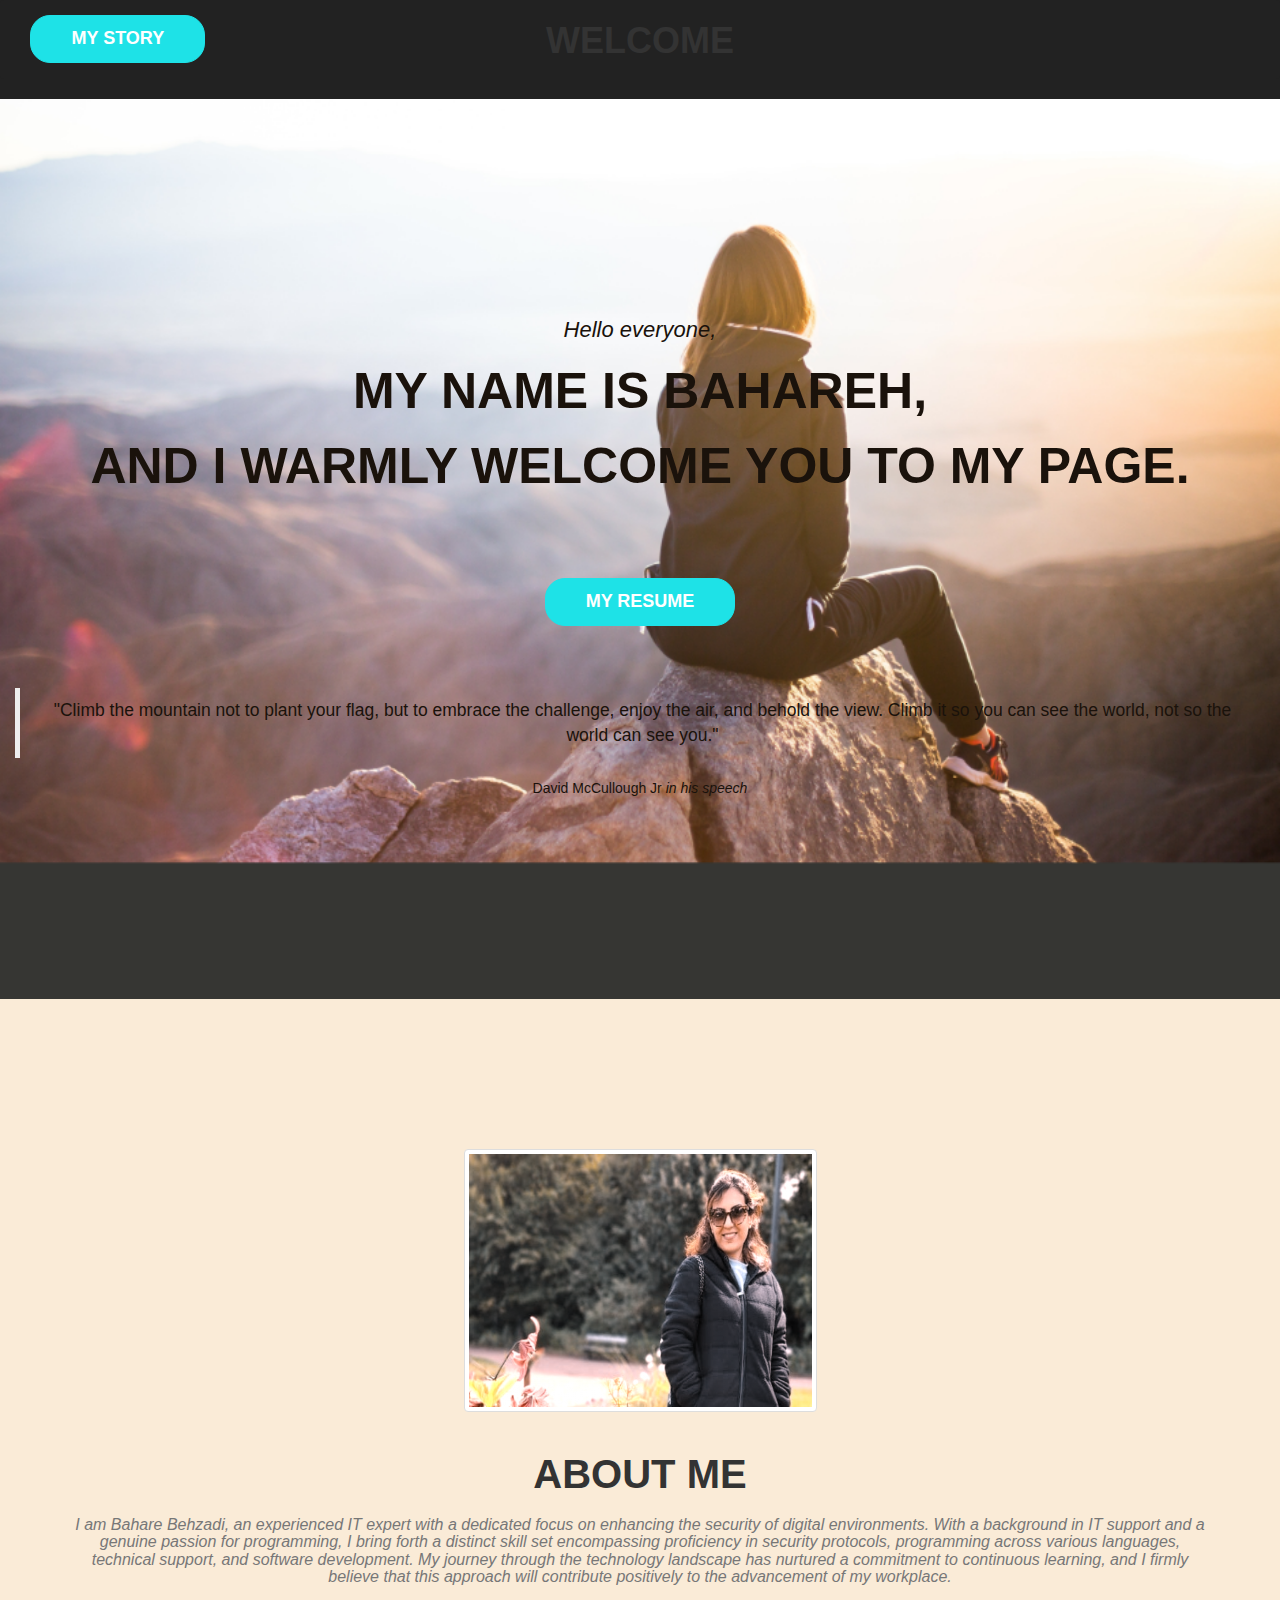
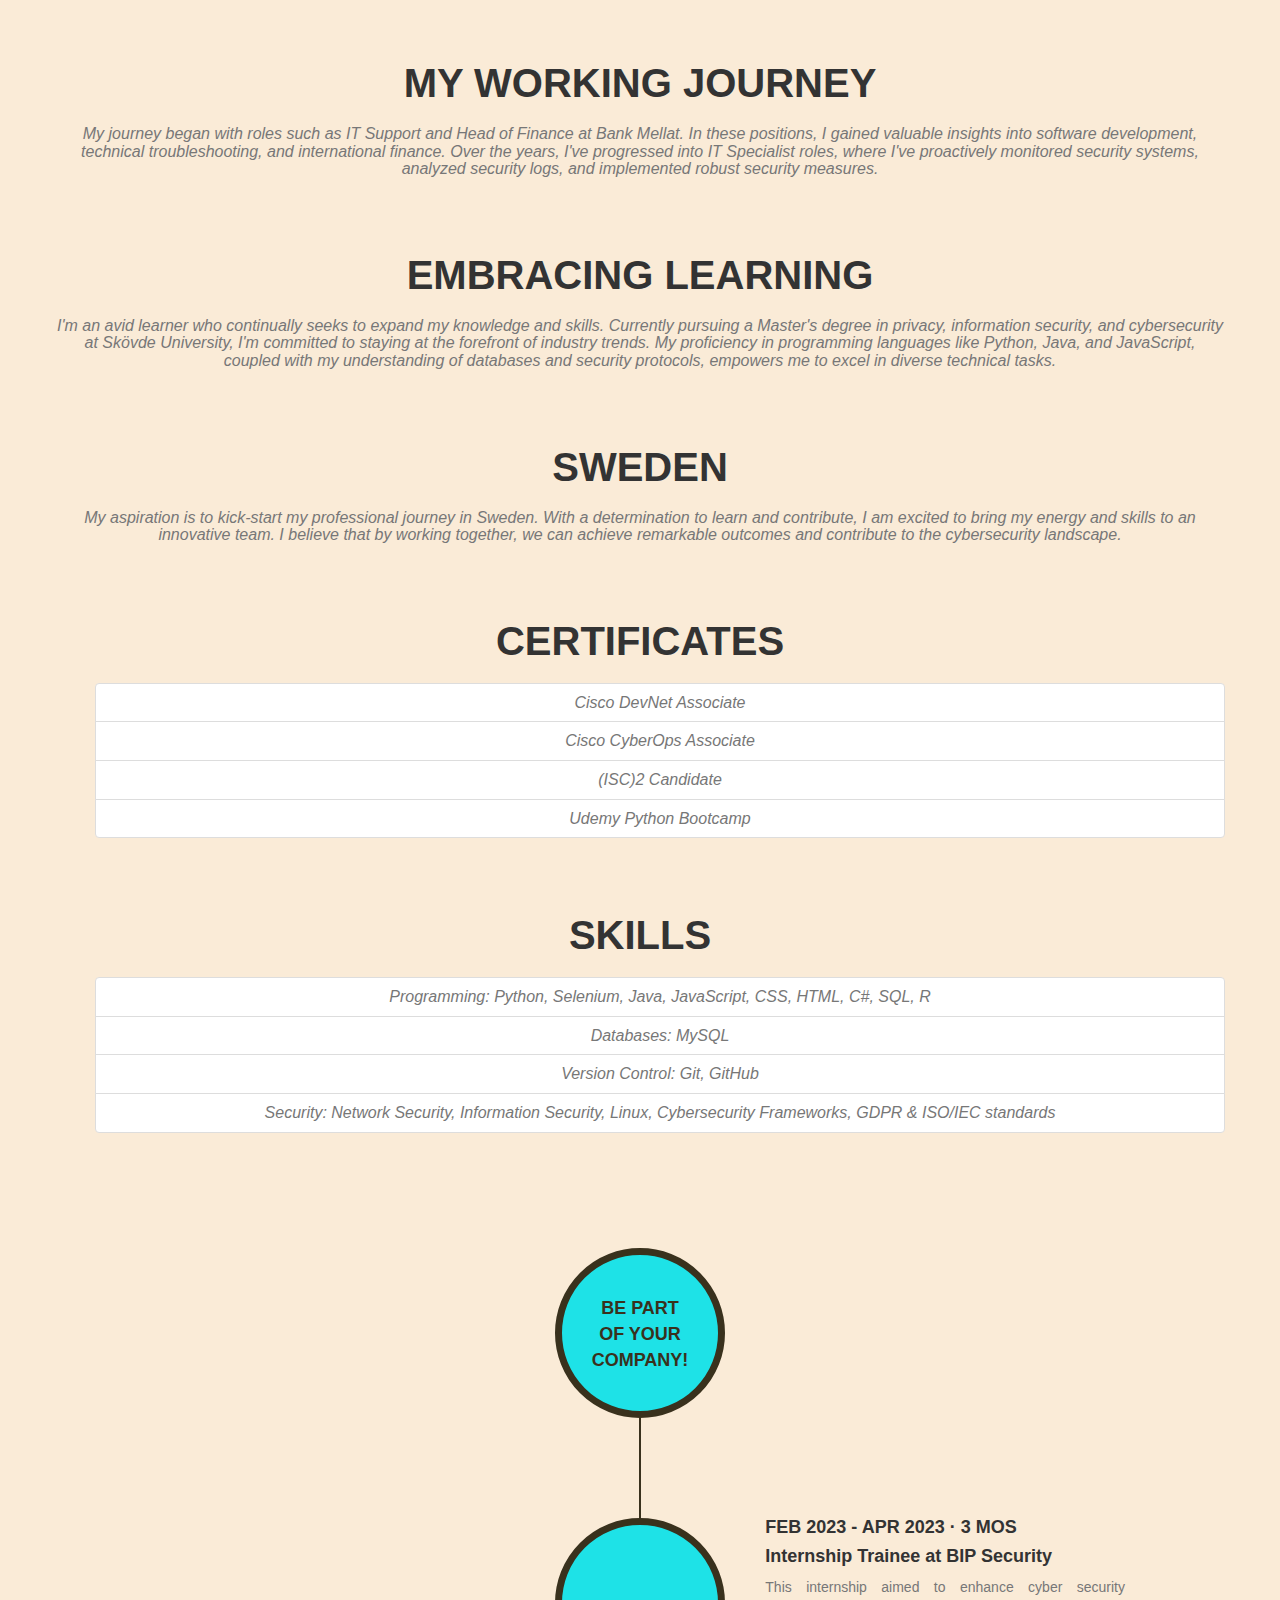
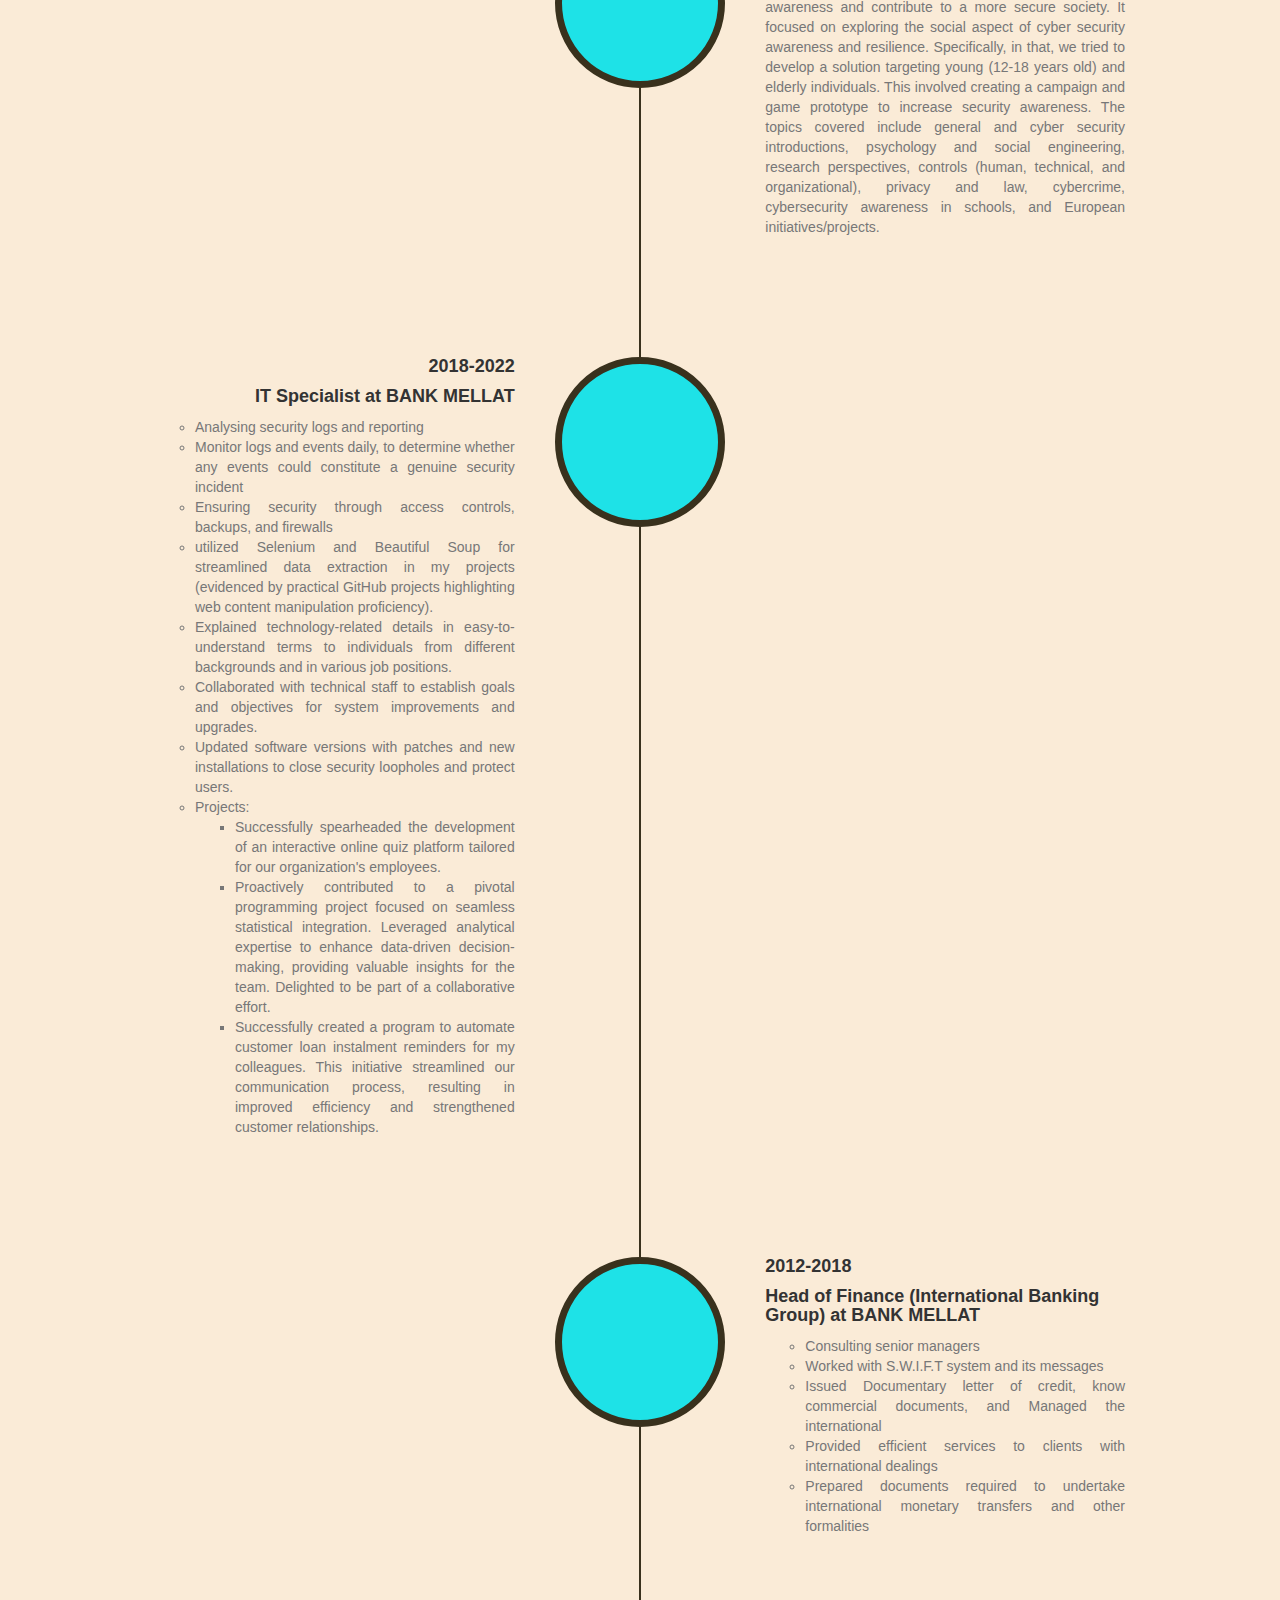
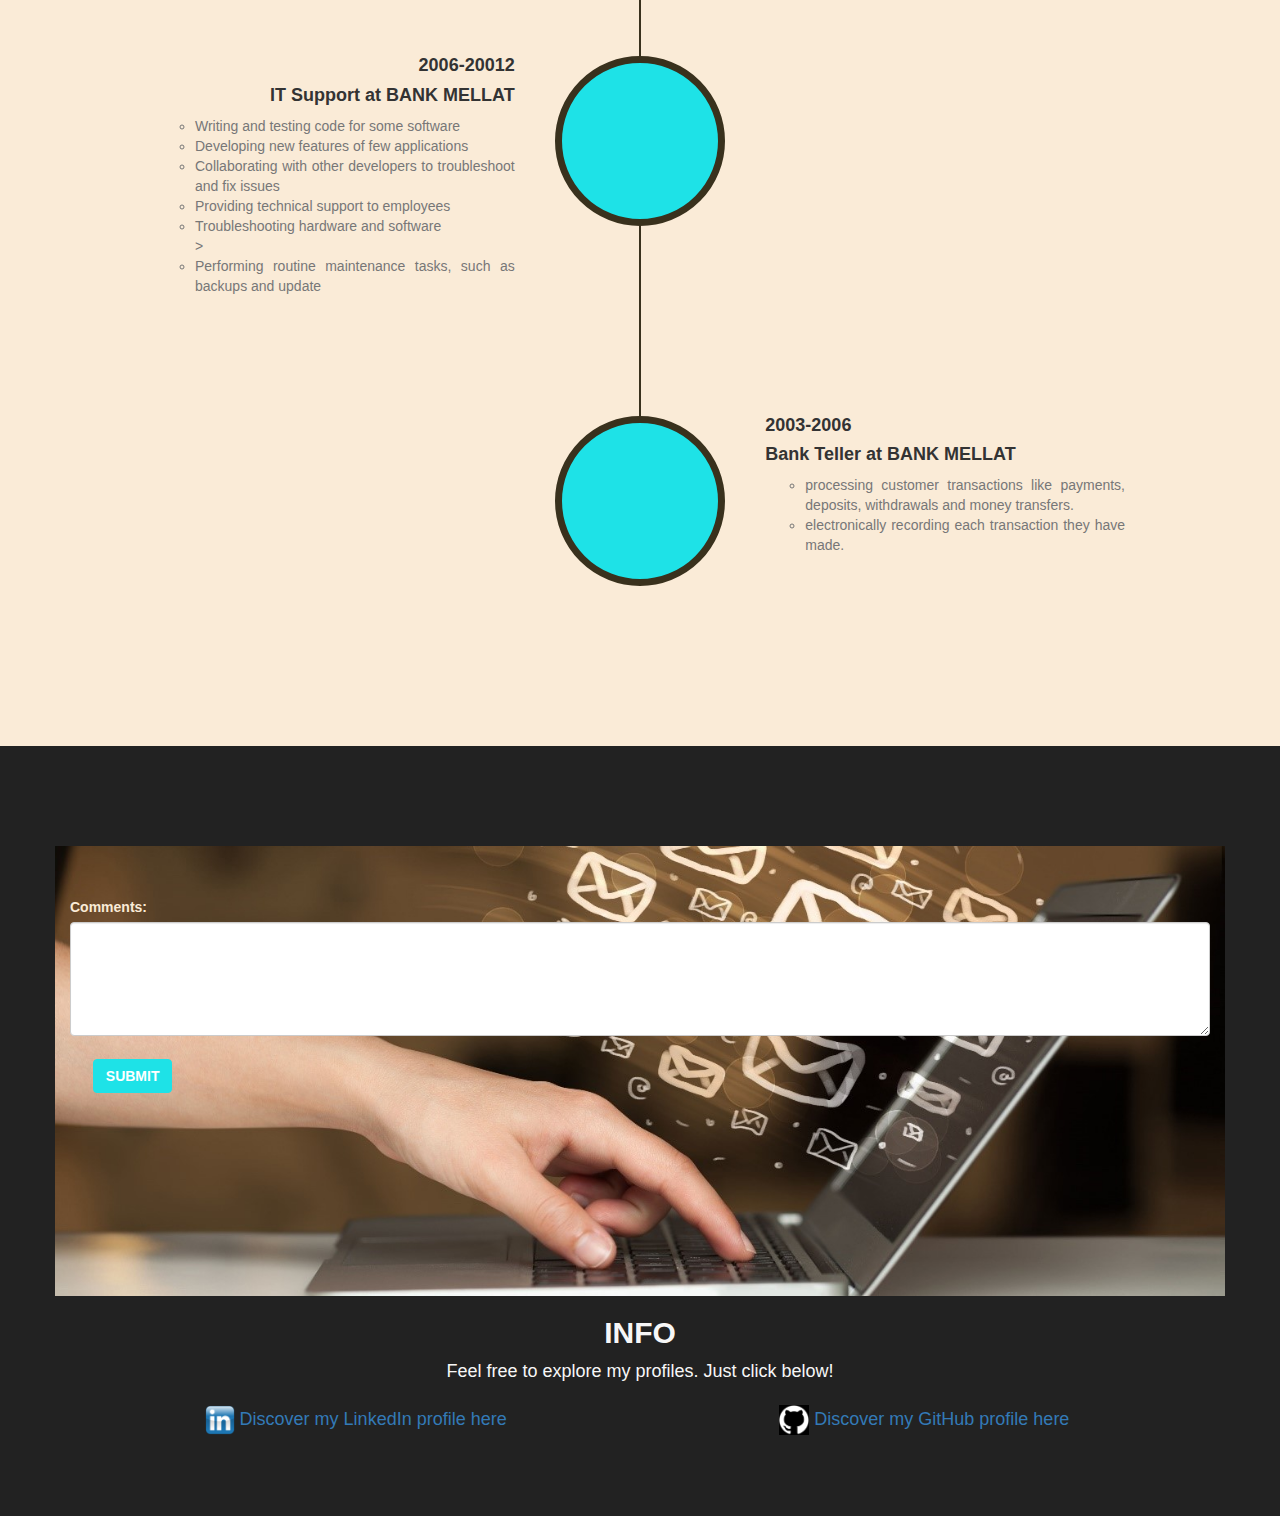
<file: index.html>
<!DOCTYPE html>
<html>
<head>
  <meta name="viewport" content="width=device-width, initial-scale=1">
  <link rel="stylesheet" href="https://maxcdn.bootstrapcdn.com/bootstrap/3.3.7/css/bootstrap.min.css"> 
  <link rel="stylesheet" href="style2.css">
</head>
<body>

<!-- Navigation -->
<nav class="navbar navbar-default">
  <div class="container-fluid">
    <div class="row">
      <div class="col-xs-3">
        <button type="button" class="btn btn-xl" data-toggle="collapse" data-target="#demo">My Story</button>
      </div>
      <div class="col-xs-6 text-center">
        <h1 class="text-light text-uppercase">Welcome</h1>
      </div>
    </div>
    <div id="demo" class="collapse">
      <h5 id="header-title">If you want to know about my life story, click <a href="page2.html">here</a></h5>
    </div>
  </div>
</nav>

<!-- Header -->
<header>
  <div class="container-fluid">
    <br>
    <div class="intro-text">
      <div class="intro-lead-in">Hello everyone,</div>
      <div class="intro-heading">My name is Bahareh,</div>
      <div class="intro-heading">and I warmly welcome you to my page.</div>
      <a href="#resume" class="page-scroll btn btn-xl">My Resume</a>
      <figure class="text-center">
        <blockquote class="blockquote">
          <p>"Climb the mountain not to plant your flag, but to embrace the challenge, enjoy the air, and behold the view. 
            Climb it so you can see the world, not so the world can see you."</p>
        </blockquote>
        <figcaption class="blockquote-footer">
          David McCullough Jr <cite title="Source Title">in his speech</cite>
        </figcaption>
      </figure>
    </div>
  </div>
</header>  

    <!-- Resume Section -->
    <section>
      <div class="container">
        <div class="text-center p-5">
          <img src="mypic4.png" class="img-thumbnail" alt="picture of author">
        </div>
        <br><br>
          <div class="row">
              <div class="col-lg-12 text-center">
                  <h2 class="section-heading">About me</h2>
                  <h3 class="section-subheading text-muted">I am Bahare Behzadi, an experienced IT expert with a dedicated focus on enhancing the security of digital environments. 
                    With a background in IT support and a genuine passion for programming, I bring forth a distinct skill set encompassing proficiency in security protocols, programming across various languages,
                     technical support, and software development. My journey through the technology landscape has nurtured a commitment to continuous learning, and I firmly believe that this approach will contribute
                      positively to the advancement of my workplace.</h3>
              </div>
          </div>
          <div class="row">
            <div class="col-lg-12 text-center">
                <h2 class="section-heading">My Working Journey</h2>
                <h3 class="section-subheading text-muted">My journey began with roles such as IT Support and Head of Finance at Bank Mellat. In these positions, I gained valuable insights into software development, technical troubleshooting, and international finance. 
                  Over the years, I've progressed into IT Specialist roles, where I've proactively monitored security systems, analyzed security logs, and implemented robust security measures.</h3>
          </div>
          <div class="row">
            <div class="col-lg-12 text-center">
                <h2 class="section-heading">Embracing Learning</h2>
                <h3 class="section-subheading text-muted">I'm an avid learner who continually seeks to expand my knowledge and skills. Currently pursuing a Master's degree in privacy, information security, and cybersecurity at Skövde University, I'm committed to staying at the forefront of industry trends. 
                  My proficiency in programming languages like Python, Java, and JavaScript, coupled with my understanding of databases and security protocols, empowers me to excel in diverse technical tasks.</h3>
            </div>
          </div>
          <div class="row">
            <div class="col-lg-12 text-center">
               <h2 class="section-heading">Sweden</h2>
               <h3 class="section-subheading text-muted">My aspiration is to kick-start my professional journey in Sweden. With a determination to learn and contribute, I am excited to bring my energy and skills to an innovative team. 
                I believe that by working together, we can achieve remarkable outcomes and contribute to the cybersecurity landscape.</h3>
            </div>
          </div>
          <div class="row">
            <div class="col-lg-12 text-center">
              <h2 class="section-heading">CERTIFICATES</h2>
              <h3 class="section-subheading text-muted">
                <ul class="list-group-flush">
                  <li class="list-group-item">Cisco DevNet Associate</li>
                  <li class="list-group-item">Cisco CyberOps Associate</li>
                  <li class="list-group-item">(ISC)2 Candidate</li>
                  <li class="list-group-item">Udemy Python Bootcamp</li>
                </ul>
              </h3>
            </div>
          </div>
          <div class="row">
            <div class="col-lg-12 text-center">
              <h2 class="section-heading">Skills</h2>
              <h3 class="section-subheading text-muted">
                <ul class="list-group-flush">
                <li class="list-group-item">Programming: Python, Selenium, Java, JavaScript, CSS, HTML, C#, SQL, R</li>
                <li class="list-group-item">Databases: MySQL</li>
                <li class="list-group-item">Version Control: Git, GitHub</li>
                <li class="list-group-item">Security: Network Security, Information Security, Linux, Cybersecurity Frameworks, GDPR & ISO/IEC standards</li>
                </ul>
              </h3>
            </div>
          </div>          
          <div class="row"  id="resume">
              <br><br>
              <div class="col-lg-12">
                  <ul class="timeline">
                    <li class="timeline-inverted">
                      <div class="timeline-image">
                          <h4>Be Part
                              <br>Of your
                              <br>company!</h4>
                      </div>
                      </li>
                      <li class="timeline-inverted">
                        <div class="timeline-image">     
                        </div>
                        <div class="timeline-panel">
                            <div class="timeline-heading">
                                <h4>Feb 2023 - Apr 2023 · 3 mos</h4>
                                <h4 class="subheading">Internship Trainee at BIP Security</h4>
                            </div>
                            <div class="timeline-body">
                                <p class="text-muted">This internship aimed to enhance cyber security awareness and contribute to a more secure society. It focused on exploring the social aspect of cyber security awareness and resilience. Specifically, in that, we tried to develop a solution targeting young (12-18 years old) and elderly individuals. This involved creating a campaign and game prototype to increase security awareness. The topics covered include general and cyber security introductions, psychology and social engineering, research perspectives, controls (human, technical, and organizational), privacy and law, cybercrime, cybersecurity awareness in schools, and European initiatives/projects.
                                  </p>
                            </div>
                        </div>
                      </li>
                      <li>
                          <div class="timeline-image">                              
                          </div>
                          <div class="timeline-panel">
                              <div class="timeline-heading">
                                  <h4>2018-2022</h4>
                                  <h4 class="subheading">IT Specialist at BANK MELLAT</h4>
                              </div>
                              <div class="timeline-body">
                                <ul class="text-muted">
                                  <li>Analysing security logs and reporting</li>
                                  <li>Monitor logs and events daily, to determine whether any events could constitute a genuine security incident</li>
                                  <li>Ensuring security through access controls, backups, and firewalls</li>
                                  <li>utilized Selenium and Beautiful Soup for streamlined data extraction in my projects (evidenced by practical GitHub projects highlighting web content manipulation proficiency).</li> 
                                  <li>	Explained technology-related details in easy-to-understand terms to individuals from different backgrounds and in various job positions.</li> 
                                  <li>Collaborated with technical staff to establish goals and objectives for system improvements and upgrades.</li>
                                  <li>	Updated software versions with patches and new installations to close security loopholes and protect users.</li>
                                  <li>	Projects:
                                    <ul class="text-muted">
                                      <li>Successfully spearheaded the development of an interactive online quiz platform tailored for our organization's employees.</li>
                                      <li>Proactively contributed to a pivotal programming project focused on seamless statistical integration. Leveraged analytical expertise to enhance data-driven decision-making, providing valuable insights for the team. Delighted to be part of a collaborative effort. </li>
                                      <li>Successfully created a program to automate customer loan instalment reminders for my colleagues. This initiative streamlined our communication process, resulting in improved efficiency and strengthened customer relationships.</li>
                                    </ul>
                                  </li>
                                </ul>
                              </div>
                          </div>
                      </li>
                      <li class="timeline-inverted">
                          <div class="timeline-image">     
                          </div>
                          <div class="timeline-panel">
                              <div class="timeline-heading">
                                  <h4>2012-2018</h4>
                                  <h4 class="subheading">Head of Finance (International Banking Group) at BANK MELLAT</h4>
                              </div>
                              <div class="timeline-body">
                                  <ul class="text-muted">
                                    <li>Consulting senior managers</li>
                                    <li>Worked with S.W.I.F.T system and its messages</li>
                                    <li>Issued Documentary letter of credit, know commercial documents, and Managed the international</li>
                                    <li>Provided efficient services to clients with international dealings</li>
                                    <li>Prepared documents required to undertake international monetary transfers and other formalities</li>
                                  </ul>
                              </div>
                          </div>
                      </li>
                      <li>
                          <div class="timeline-image">
                          </div>
                          <div class="timeline-panel">
                              <div class="timeline-heading">
                                  <h4>2006-20012</h4>
                                  <h4 class="subheading">IT Support at BANK MELLAT</h4>
                              </div>
                              <div class="timeline-body">
                                  <ul class="text-muted">
                                    <li>Writing and testing code for some software</li>
                                    <li>Developing new features of few applications</li>
                                    <li>Collaborating with other developers to troubleshoot and fix issues</li>
                                    <li>Providing technical support to employees</li>
                                    <li>Troubleshooting hardware and software</li>>
                                    <li>Performing routine maintenance tasks, such as backups and update</li>
                                  </ul>
                              </div>
                          </div>
                      </li>
                      <li class="timeline-inverted">
                          <div class="timeline-image">
                           </div>
                          <div class="timeline-panel">
                              <div class="timeline-heading">
                                  <h4>2003-2006</h4>
                                  <h4 class="subheading">Bank Teller at BANK MELLAT</h4>
                              </div>
                              <div class="timeline-body">
                                  <ul class="text-muted">
                                    <li>processing customer transactions like payments, deposits, withdrawals and money transfers.</li>
                                    <li>electronically recording each transaction they have made.</li>
                                  </ul>
                              </div>
                          </div>
                      </li>
                  </ul>
              </div>
          </div>
      </div>
  </section>
  <!-- footer Section -->
  <footer class="footer d-flex flex-column bd-highlight mb-2">
    <div class="messages">
      <div class="container mt-3">
        <form  onsubmit="return validateForm()">
          <div class="mb-3 mt-3">
            <label for="comment">Comments:</label>
            <textarea class="form-control" rows="5" id="comment" name="text"></textarea>
          </div>
          <button type="submit" class="btn btn-primary mt-3">Submit</button>
        </form>
      </div>
    </div>
    <div class="p-2 bd-highlight">
        <h2 class="text-light text-uppercase">info</h2>
    </div>
    <div class="row footer-content">
        <div class="col-xs-12 text-center">
            <p class="text-light">Feel free to explore my profiles. Just click below!</p>
        </div>
        <div class="col-xs-6 text-center">
            <a href="https://www.linkedin.com/in/bahareh-behzadi-39a7625a/" target="_blank" class="btn btn-outline-info btn-lg">
                <img src="linkedin.png" width="30" /> Discover my LinkedIn profile here
            </a>
        </div>
        <div class="col-xs-6 text-center">
            <a href="https://github.com/bahare-behzadi" target="_blank" class="btn btn-outline-info btn-lg">
                <img src="git.png" width="30" /> Discover my GitHub profile here
            </a>
        </div>
    </div>
</footer>




<script src="https://ajax.googleapis.com/ajax/libs/jquery/3.1.1/jquery.min.js"></script>
<script src="https://maxcdn.bootstrapcdn.com/bootstrap/3.3.7/js/bootstrap.min.js"></script>
<script src="script.js"></script>
</body>
</html>
</file>
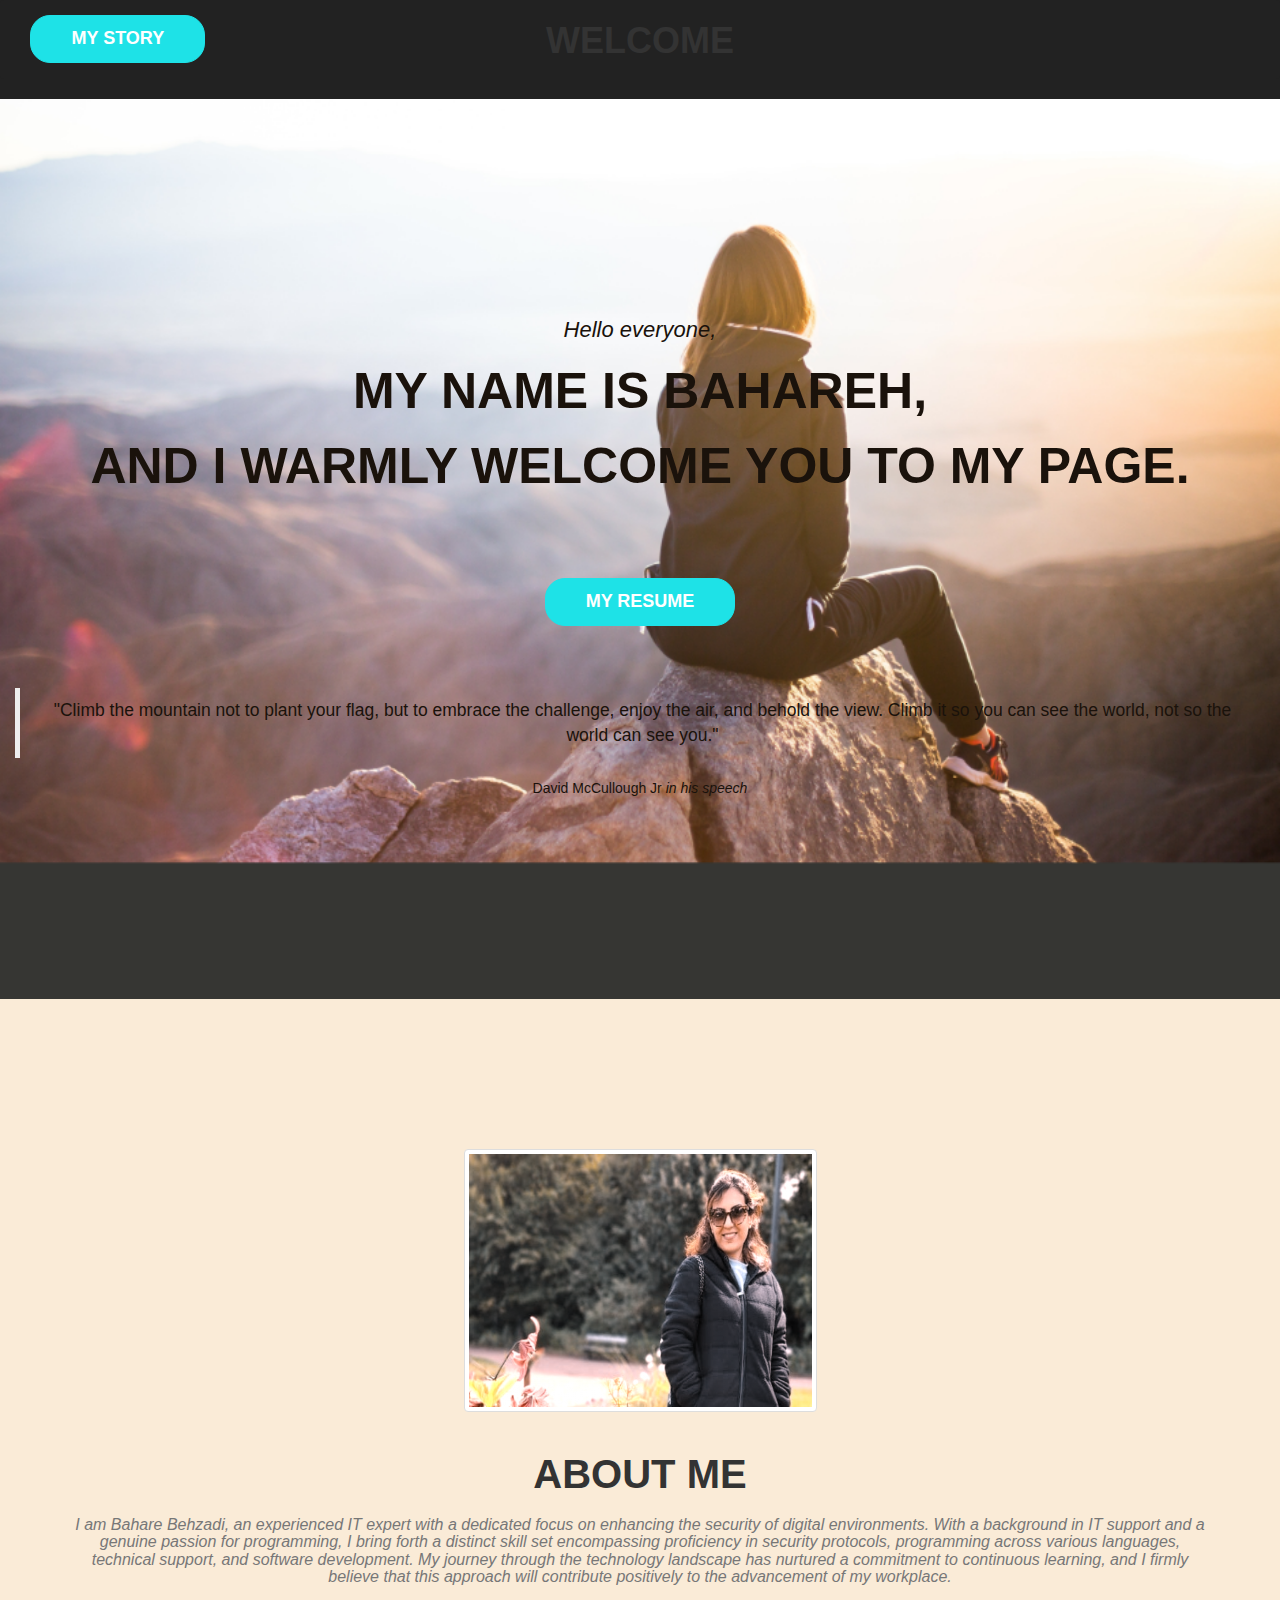
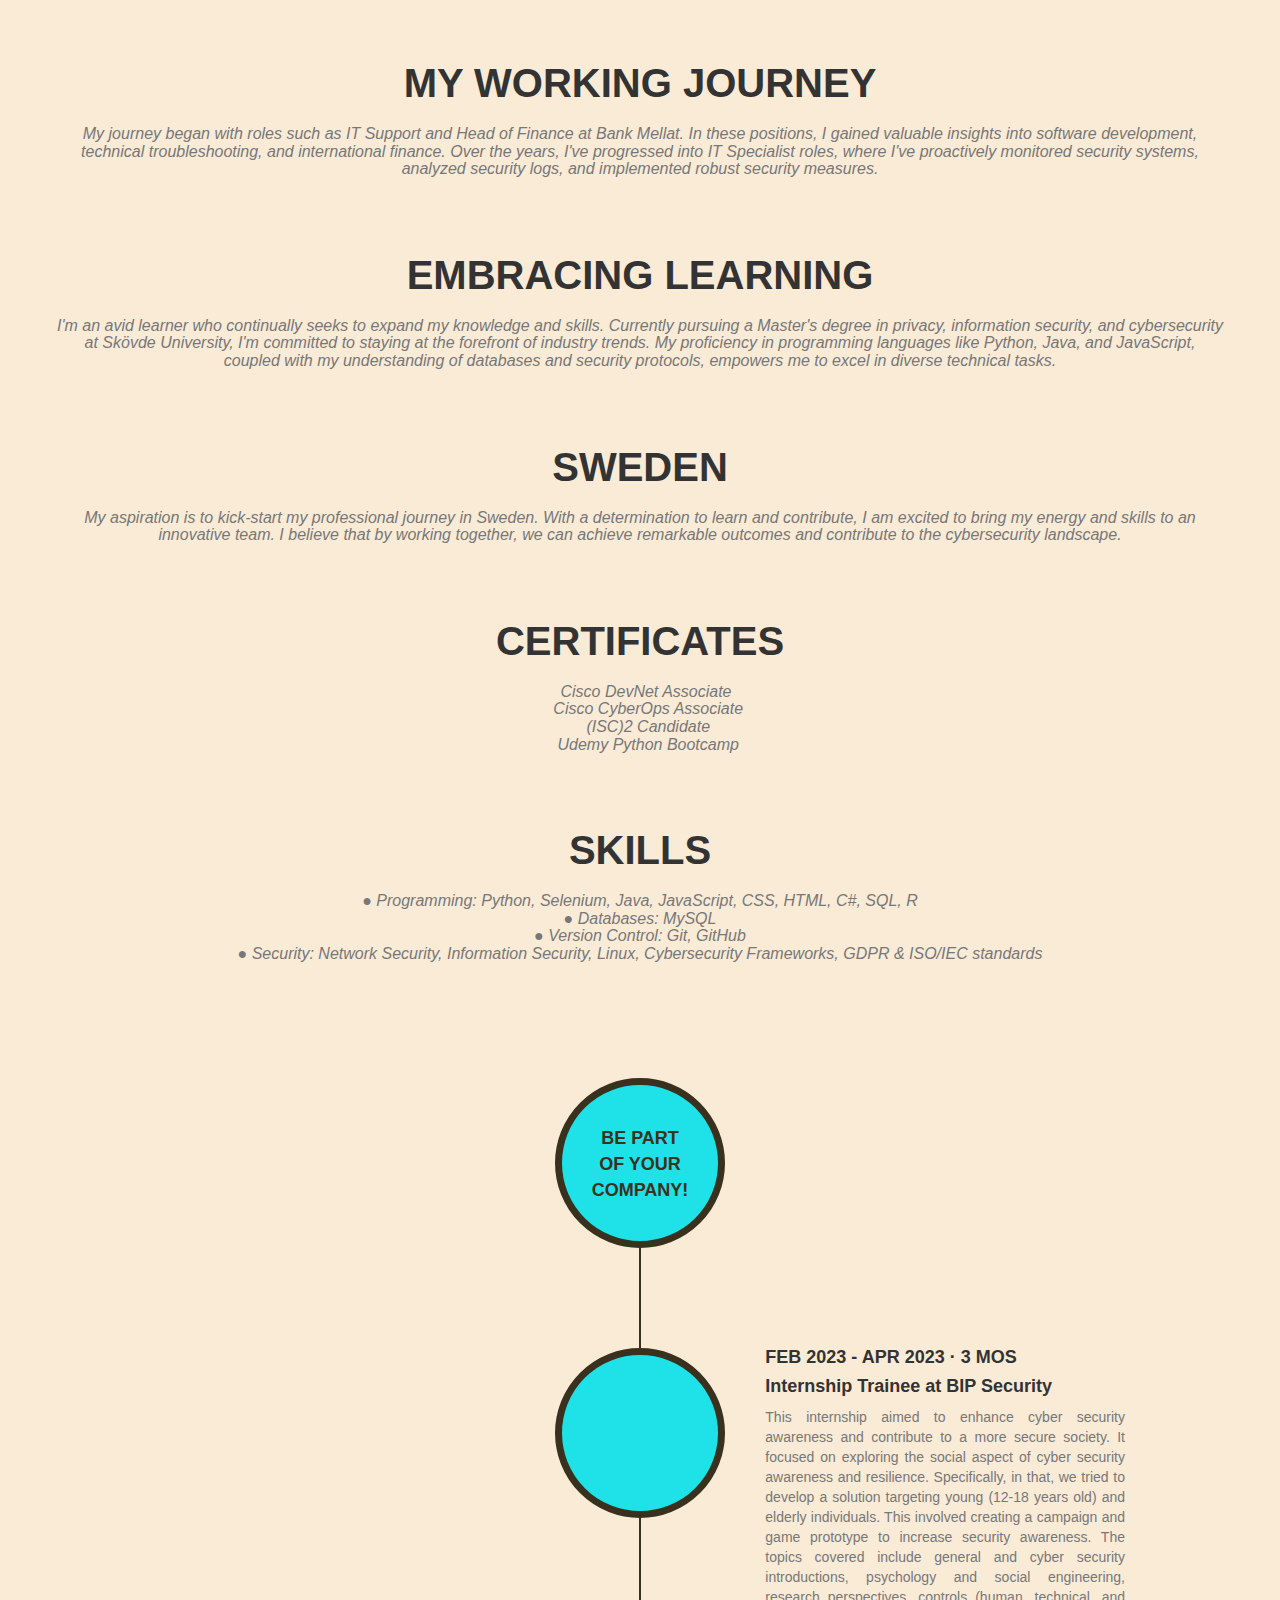
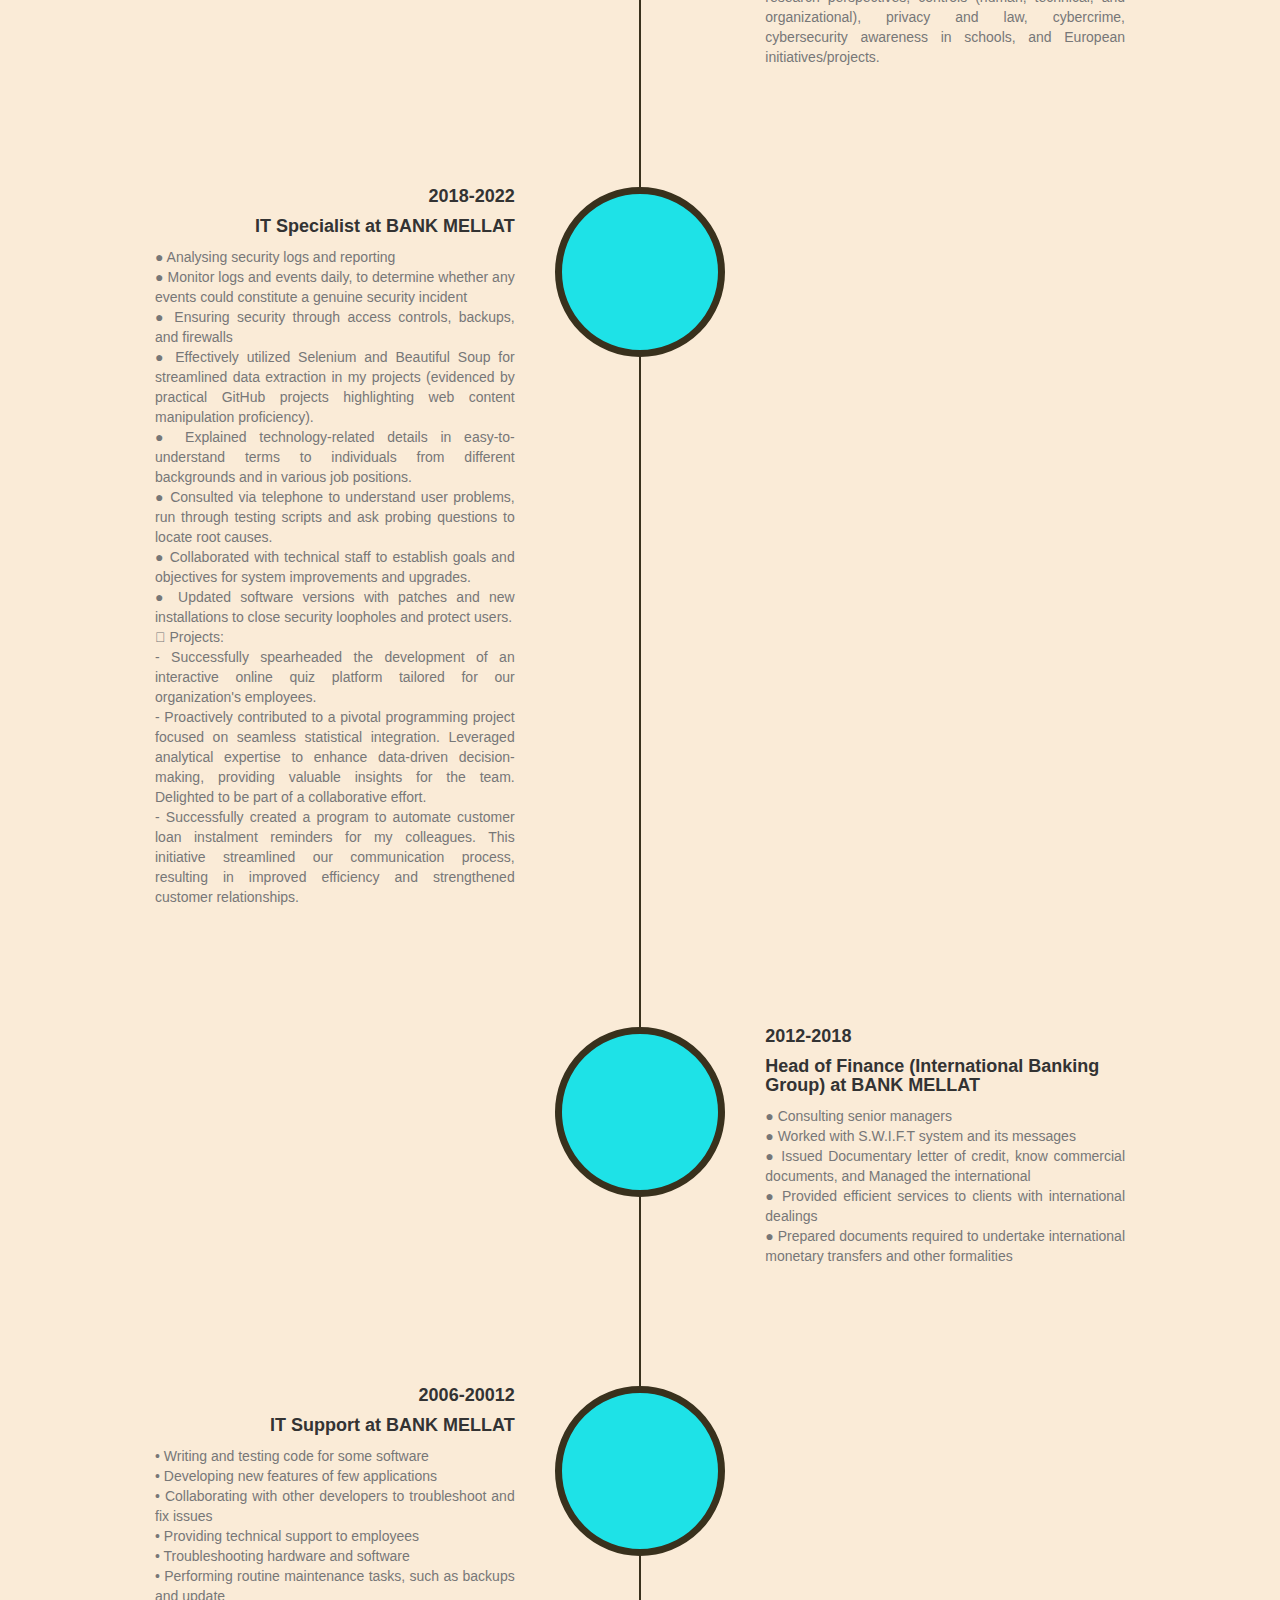
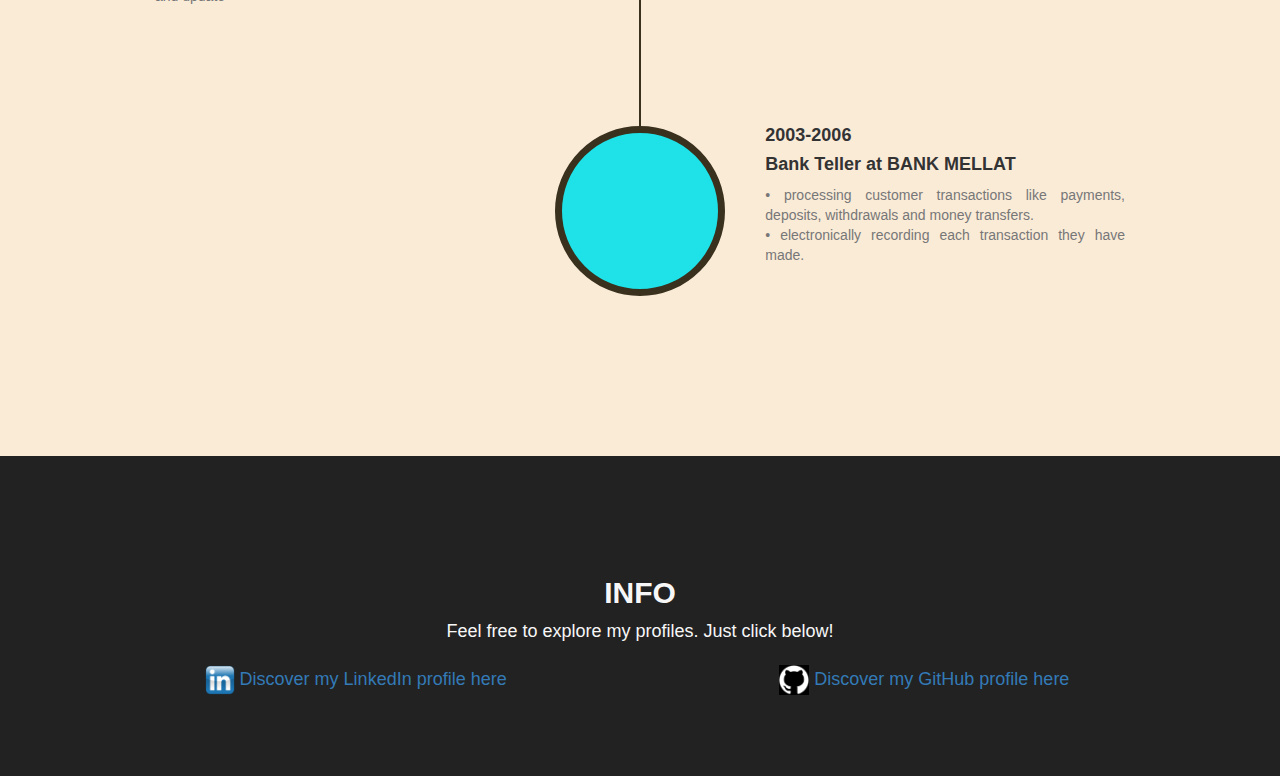
<file: index2.html>
<!DOCTYPE html>
<html>
<head>
  <meta name="viewport" content="width=device-width, initial-scale=1">
  <link rel="stylesheet" href="https://maxcdn.bootstrapcdn.com/bootstrap/3.3.7/css/bootstrap.min.css"> 
  <link rel="stylesheet" href="style2.css">
</head>
<body>

<!-- Navigation -->
<nav class="navbar navbar-default">
  <div class="container-fluid">
    <div class="row">
      <div class="col-xs-3">
        <button type="button" class="btn btn-xl" data-toggle="collapse" data-target="#demo">My Story</button>
      </div>
      <div class="col-xs-6 text-center">
        <h1 class="text-light text-uppercase">Welcome</h1>
      </div>
    </div>
    <div id="demo" class="collapse">
      <h5 id="header-title">If you want to know about my life story, click <a href="#">here</a></h5>
    </div>
  </div>
</nav>

<!-- Header -->
<header>
  <div class="container-fluid">
    <br>
    <div class="intro-text">
      <div class="intro-lead-in">Hello everyone,</div>
      <div class="intro-heading">My name is Bahareh,</div>
      <div class="intro-heading">and I warmly welcome you to my page.</div>
      <a href="#resume" class="page-scroll btn btn-xl">My Resume</a>
      <figure class="text-center">
        <blockquote class="blockquote">
          <p>"Climb the mountain not to plant your flag, but to embrace the challenge, enjoy the air, and behold the view. 
            Climb it so you can see the world, not so the world can see you."</p>
        </blockquote>
        <figcaption class="blockquote-footer">
          David McCullough Jr <cite title="Source Title">in his speech</cite>
        </figcaption>
      </figure>
    </div>
  </div>
</header>  

    <!-- Resume Section -->
    <section>
      <div class="container">
        <div class="text-center p-5">
          <img src="mypic4.png" class="img-thumbnail" alt="picture of author">
        </div>
        <br><br>
          <div class="row">
              <div class="col-lg-12 text-center">
                  <h2 class="section-heading">About me</h2>
                  <h3 class="section-subheading text-muted">I am Bahare Behzadi, an experienced IT expert with a dedicated focus on enhancing the security of digital environments. 
                    With a background in IT support and a genuine passion for programming, I bring forth a distinct skill set encompassing proficiency in security protocols, programming across various languages,
                     technical support, and software development. My journey through the technology landscape has nurtured a commitment to continuous learning, and I firmly believe that this approach will contribute
                      positively to the advancement of my workplace.</h3>
              </div>
          </div>
          <div class="row">
            <div class="col-lg-12 text-center">
                <h2 class="section-heading">My Working Journey</h2>
                <h3 class="section-subheading text-muted">My journey began with roles such as IT Support and Head of Finance at Bank Mellat. In these positions, I gained valuable insights into software development, technical troubleshooting, and international finance. 
                  Over the years, I've progressed into IT Specialist roles, where I've proactively monitored security systems, analyzed security logs, and implemented robust security measures.</h3>
          </div>
          <div class="row">
            <div class="col-lg-12 text-center">
                <h2 class="section-heading">Embracing Learning</h2>
                <h3 class="section-subheading text-muted">I'm an avid learner who continually seeks to expand my knowledge and skills. Currently pursuing a Master's degree in privacy, information security, and cybersecurity at Skövde University, I'm committed to staying at the forefront of industry trends. 
                  My proficiency in programming languages like Python, Java, and JavaScript, coupled with my understanding of databases and security protocols, empowers me to excel in diverse technical tasks.</h3>
            </div>
          </div>
          <div class="row">
            <div class="col-lg-12 text-center">
               <h2 class="section-heading">Sweden</h2>
               <h3 class="section-subheading text-muted">My aspiration is to kick-start my professional journey in Sweden. With a determination to learn and contribute, I am excited to bring my energy and skills to an innovative team. 
                I believe that by working together, we can achieve remarkable outcomes and contribute to the cybersecurity landscape.</h3>
            </div>
          </div>
          <div class="row">
            <div class="col-lg-12 text-center">
               <h2 class="section-heading">CERTIFICATES</h2>
               <h3 class="section-subheading text-muted">Cisco DevNet Associate<br>
                 Cisco CyberOps Associate<br>
                 (ISC)2 Candidate<br>
                 Udemy Python Bootcamp<br>
                </h3>
            </div>
          </div>
          <div class="row">
            <div class="col-lg-12 text-center">
               <h2 class="section-heading">Skills</h2>
               <h3 class="section-subheading text-muted">●	Programming: Python, Selenium, Java, JavaScript, CSS, HTML, C#, SQL, R<br>
                ●	Databases: MySQL<br>
                ●	Version Control: Git, GitHub<br>
                ● Security: Network Security, Information Security, Linux, Cybersecurity Frameworks, GDPR & ISO/IEC standards
                </h3>
            </div>
          </div>          
          <div class="row"  id="resume">
              <br><br>
              <div class="col-lg-12">
                  <ul class="timeline">
                    <li class="timeline-inverted">
                      <div class="timeline-image">
                          <h4>Be Part
                              <br>Of your
                              <br>company!</h4>
                      </div>
                      </li>
                      <li class="timeline-inverted">
                        <div class="timeline-image">     
                        </div>
                        <div class="timeline-panel">
                            <div class="timeline-heading">
                                <h4>Feb 2023 - Apr 2023 · 3 mos</h4>
                                <h4 class="subheading">Internship Trainee at BIP Security</h4>
                            </div>
                            <div class="timeline-body">
                                <p class="text-muted">This internship aimed to enhance cyber security awareness and contribute to a more secure society. It focused on exploring the social aspect of cyber security awareness and resilience. Specifically, in that, we tried to develop a solution targeting young (12-18 years old) and elderly individuals. This involved creating a campaign and game prototype to increase security awareness. The topics covered include general and cyber security introductions, psychology and social engineering, research perspectives, controls (human, technical, and organizational), privacy and law, cybercrime, cybersecurity awareness in schools, and European initiatives/projects.
                                  </p>
                            </div>
                        </div>
                      </li>
                      <li>
                          <div class="timeline-image">                              
                          </div>
                          <div class="timeline-panel">
                              <div class="timeline-heading">
                                  <h4>2018-2022</h4>
                                  <h4 class="subheading">IT Specialist at BANK MELLAT</h4>
                              </div>
                              <div class="timeline-body">
                                  <p class="text-muted">●	Analysing security logs and reporting<br>
                                    ●	Monitor logs and events daily, to determine whether any events could constitute a genuine security incident<br>
                                    ●	Ensuring security through access controls, backups, and firewalls<br>
                                    ●	Effectively utilized Selenium and Beautiful Soup for streamlined data extraction in my projects (evidenced by practical GitHub projects highlighting web content manipulation proficiency).<br>
                                    ●	Explained technology-related details in easy-to-understand terms to individuals from different backgrounds and in various job positions.<br>
                                    ●	Consulted via telephone to understand user problems, run through testing scripts and ask probing questions to locate root causes.<br>
                                    ●	Collaborated with technical staff to establish goals and objectives for system improvements and upgrades.<br>
                                    ●	Updated software versions with patches and new installations to close security loopholes and protect users.<br>
                                    </p>
                                    <p  class="text-muted" id="projects">	Projects:<br>
                                      - Successfully spearheaded the development of an interactive online quiz platform tailored for our organization's employees. <br>
                                      - Proactively contributed to a pivotal programming project focused on seamless statistical integration. Leveraged analytical expertise to enhance data-driven decision-making, providing valuable insights for the team. Delighted to be part of a collaborative effort. <br>
                                      - Successfully created a program to automate customer loan instalment reminders for my colleagues. This initiative streamlined our communication process, resulting in improved efficiency and strengthened customer relationships.<br>
                                      </p>
                              </div>
                          </div>
                      </li>
                      <li class="timeline-inverted">
                          <div class="timeline-image">     
                          </div>
                          <div class="timeline-panel">
                              <div class="timeline-heading">
                                  <h4>2012-2018</h4>
                                  <h4 class="subheading">Head of Finance (International Banking Group) at BANK MELLAT</h4>
                              </div>
                              <div class="timeline-body">
                                  <p class="text-muted">●	Consulting senior managers<br>
                                    ●	Worked with S.W.I.F.T system and its messages<br>
                                    ●	Issued Documentary letter of credit, know commercial documents, and Managed the international<br>
                                    ●	Provided efficient services to clients with international dealings<br>
                                    ●	Prepared documents required to undertake international monetary transfers and other formalities<br>
                                    </p>
                              </div>
                          </div>
                      </li>
                      <li>
                          <div class="timeline-image">
                          </div>
                          <div class="timeline-panel">
                              <div class="timeline-heading">
                                  <h4>2006-20012</h4>
                                  <h4 class="subheading">IT Support at BANK MELLAT</h4>
                              </div>
                              <div class="timeline-body">
                                  <p class="text-muted">•	Writing and testing code for some software<br>
                                    •	Developing new features of few applications<br>
                                    •	Collaborating with other developers to troubleshoot and fix issues<br>
                                    •	Providing technical support to employees<br>
                                    •	Troubleshooting hardware and software<br>
                                    •	Performing routine maintenance tasks, such as backups and update<br>
                                    </p>
                              </div>
                          </div>
                      </li>
                      <li class="timeline-inverted">
                          <div class="timeline-image">
                           </div>
                          <div class="timeline-panel">
                              <div class="timeline-heading">
                                  <h4>2003-2006</h4>
                                  <h4 class="subheading">Bank Teller at BANK MELLAT</h4>
                              </div>
                              <div class="timeline-body">
                                  <p class="text-muted">•	processing customer transactions like payments, deposits, withdrawals and money transfers.<br>
                                    •	 electronically recording each transaction they have made.
                                    </p>
                              </div>
                          </div>
                      </li>
                  </ul>
              </div>
          </div>
      </div>
  </section>
  <footer class="footer d-flex flex-column bd-highlight mb-2">
    <div class="p-2 bd-highlight">
        <h2 class="text-light text-uppercase">info</h2>
    </div>
    <div class="row footer-content">
        <div class="col-xs-12 text-center">
            <p class="text-light">Feel free to explore my profiles. Just click below!</p>
        </div>
        <div class="col-xs-6 text-center">
            <a href="https://www.linkedin.com/in/bahareh-behzadi-39a7625a/" class="btn btn-outline-info btn-lg">
                <img src="linkedin.png" width="30" /> Discover my LinkedIn profile here
            </a>
        </div>
        <div class="col-xs-6 text-center">
            <a href="https://github.com/bahare-behzadi" class="btn btn-outline-info btn-lg">
                <img src="git.png" width="30" /> Discover my GitHub profile here
            </a>
        </div>
    </div>
</footer>




<script src="https://ajax.googleapis.com/ajax/libs/jquery/3.1.1/jquery.min.js"></script>
<script src="https://maxcdn.bootstrapcdn.com/bootstrap/3.3.7/js/bootstrap.min.js"></script>
</body>
</html>
</file>
<file: style2.css>
body {
    overflow-x: hidden;
    font-family: "Roboto Slab","Helvetica Neue",Helvetica,Arial,sans-serif;
    background-color: #222;
}
button{
    background-color: #7C9D96; 
    color: aliceblue;
}
.navbar-default {
    border-color: transparent;
    background-color: #222;
}
h1,
h2,
h3,
h4,
h5,
h6 {
    text-transform: uppercase;
    font-family: Montserrat,"Helvetica Neue",Helvetica,Arial,sans-serif;
    font-weight: 700;
}
.img-centered {
    margin: 0 auto;
}

.bg-light-gray {
    background-color: #f7f7f7;
}

.bg-darkest-gray {
    background-color: #222;
}
.btn-primary {
    border-color: #1ee2e7;
    text-transform: uppercase;
    font-family: Montserrat,"Helvetica Neue",Helvetica,Arial,sans-serif;
    font-weight: 700;
    color: #fff;
    background-color: #1ee2e7;
    margin: 2%;
}

.btn-primary:hover,
.btn-primary:focus,
.btn-primary:active,
.btn-primary.active,
.open .dropdown-toggle.btn-primary {
    border-color: #17d0d5;
    color: #fff;
    background-color: #17d0d5;
}

.btn-primary:active,
.btn-primary.active,
.open .dropdown-toggle.btn-primary {
    background-image: none;
}

.btn-primary .badge {
    color: #1ee2e7;
    background-color: #fff;
}

.btn-xl {
    padding: 10px 40px;
    border-color: #1ee2e7;
    border-radius: 20px;
    text-transform: uppercase;
    font-family: Montserrat,"Helvetica Neue",Helvetica,Arial,sans-serif;
    font-size: 18px;
    font-weight: 700;
    color: #fff;
    background-color: #1ee2e7;
    margin: 5%;
}

.btn-xl:hover,
.btn-xl:focus
{
    border-color: #17d0d5;
    color: #fff;
    background-color: #17d0d5;
    margin: 10%;
}

.btn-xl:active,
.btn-xl.active,
.open .dropdown-toggle.btn-xl {
    background-image: none;
}

header {
    text-align: center;
    color: #1A120B;
    background-image: url("pic4.png"); 
    background-size: cover;
    background-position: center center;
    background-repeat: no-repeat;
    height: 100vh; 
    display: flex;
    align-items: center;
    justify-content: center;
}
#header-title{
    color: #F4F2DE;
}
header .intro-text {
    padding-top: 5%;
    padding-bottom: 5%;
}

header .intro-text .intro-lead-in {
    margin-bottom: 2%;
    font-family: "Droid Serif","Helvetica Neue",Helvetica,Arial,sans-serif;
    font-size: 22px;
    font-style: italic;
    line-height: 22px;
}

header .intro-text .intro-heading {
    margin-bottom: 2%;
    text-transform: uppercase;
    font-family: Montserrat,"Helvetica Neue",Helvetica,Arial,sans-serif;
    font-size: 50px;
    font-weight: 700;
    line-height: 50px;
}
@media (max-width: 768px) {
    header {
      background-size: contain;
      background-position: center top;
    }
  }
  
 
  @media (min-width: 1200px) {
    header {
      background-size: cover;
      background-position: center center;
    }
  }
  section {
    padding: 100px 0;
    background-color: antiquewhite;
}

section h2.section-heading {
    margin-top: 0;
    margin-bottom: 15px;
    font-size: 40px;
}

section h3.section-subheading {
    margin-bottom: 75px;
    text-transform: none;
    font-family: "Droid Serif","Helvetica Neue",Helvetica,Arial,sans-serif;
    font-size: 16px;
    font-style: italic;
    font-weight: 400;
}
ul {
    background-color: antiquewhite;
}

@media(min-width:768px) {
    section {
        padding: 150px 0;
    }
}
.img-circle {
    border-radius: 30%;
    width: 150px; 
    height: 150px; 
    object-fit: cover; 
  }
  
  
.timeline {
    position: relative;
    padding: 0;
    list-style: none;
}

.timeline:before {
    content: "";
    position: absolute;
    top: 0;
    bottom: 0;
    left: 40px;
    width: 2px;
    margin-left: -1.5px;
    background-color: #39311D;
}

.timeline>li {
    position: relative;
    margin-bottom: 50px;
    min-height: 50px;
}

.timeline>li:before,
.timeline>li:after {
    content: " ";
    display: table;
}

.timeline>li:after {
    clear: both;
}

.timeline>li .timeline-panel {
    float: right;
    position: relative;
    width: 100%;
    padding: 0 20px 0 100px;
    text-align: left;
}

.timeline>li .timeline-panel:before {
    right: auto;
    left: -15px;
    border-right-width: 15px;
    border-left-width: 0;
}

.timeline>li .timeline-panel:after {
    right: auto;
    left: -14px;
    border-right-width: 14px;
    border-left-width: 0;
}

.timeline>li .timeline-image {
    z-index: 100;
    position: absolute;
    left: 0;
    width: 80px;
    height: 80px;
    margin-left: 0;
    border: 7px solid #39311D;
    border-radius: 100%;
    text-align: center;
    color: #39311D;
    background-color: #1ee2e7;
}

.timeline>li .timeline-image h4 {
    margin-top: 12px;
    font-size: 10px;
    line-height: 14px;
}

.timeline>li.timeline-inverted>.timeline-panel {
    float: right;
    padding: 0 20px 0 100px;
    text-align: left;
}

.timeline>li.timeline-inverted>.timeline-panel:before {
    right: auto;
    left: -15px;
    border-right-width: 15px;
    border-left-width: 0;
}

.timeline>li.timeline-inverted>.timeline-panel:after {
    right: auto;
    left: -14px;
    border-right-width: 14px;
    border-left-width: 0;
}

.timeline>li:last-child {
    margin-bottom: 0;
}

.timeline .timeline-heading h4 {
    margin-top: 0;
    color: inherit;
}

.timeline .timeline-heading h4.subheading {
    text-transform: none;
}

.timeline .timeline-body>p,
.timeline .timeline-body>ul {
    margin-bottom: 0;
    text-align: justify;
    text-justify: inter-word;
}

@media(min-width:768px) {
    .timeline:before {
        left: 50%;
    }

    .timeline>li {
        margin-bottom: 100px;
        min-height: 100px;
    }

    .timeline>li .timeline-panel {
        float: left;
        width: 41%;
        padding: 0 20px 20px 30px;
        text-align: right;
    }

    .timeline>li .timeline-image {
        left: 50%;
        width: 100px;
        height: 100px;
        margin-left: -50px;
    }

    .timeline>li .timeline-image h4 {
        margin-top: 16px;
        font-size: 13px;
        line-height: 18px;
    }

    .timeline>li.timeline-inverted>.timeline-panel {
        float: right;
        padding: 0 30px 20px 20px;
        text-align: left;
    }
}

@media(min-width:992px) {
    .timeline>li {
        min-height: 150px;
    }

    .timeline>li .timeline-panel {
        padding: 0 20px 20px;
    }

    .timeline>li .timeline-image {
        width: 150px;
        height: 150px;
        margin-left: -75px;
    }

    .timeline>li .timeline-image h4 {
        margin-top: 30px;
        font-size: 18px;
        line-height: 26px;
    }

    .timeline>li.timeline-inverted>.timeline-panel {
        padding: 0 20px 20px;
    }
}

@media(min-width:1200px) {
    .timeline>li {
        min-height: 170px;
    }

    .timeline>li .timeline-panel {
        padding: 0 20px 20px 100px;
    }

    .timeline>li .timeline-image {
        width: 170px;
        height: 170px;
        margin-left: -85px;
    }

    .timeline>li .timeline-image h4 {
        margin-top: 40px;
    }

    .timeline>li.timeline-inverted>.timeline-panel {
        padding: 0 100px 20px 20px;
    }
}
footer {
    position: relative;
    bottom: 0px;
    z-index: 0;
    display: flex;
    padding-top: 100px;
    padding-bottom: 50px;
    align-items: center;
    text-align: center;
    flex-direction: column;
    color: #f7f7f7;
}
footer .messages{
    text-align: left;
    color: antiquewhite;
    background-image: url("Sending.jpg"); 
    background-size: cover;
    background-position: center center;
    background-repeat: no-repeat;
    background-size: cover;
    height: 50vh; 
    display: flex;
    align-items: center;
    justify-content: center;
    padding-bottom: 10%;
}

.footer-content {
    margin-bottom: 20px;
    align-items: center;
}

.footer p {
    font-size: 18px;
    margin-bottom: 10px;
}

.footer h1 {
    font-size: 24px;
    margin-bottom: 20px;
}
</file>
